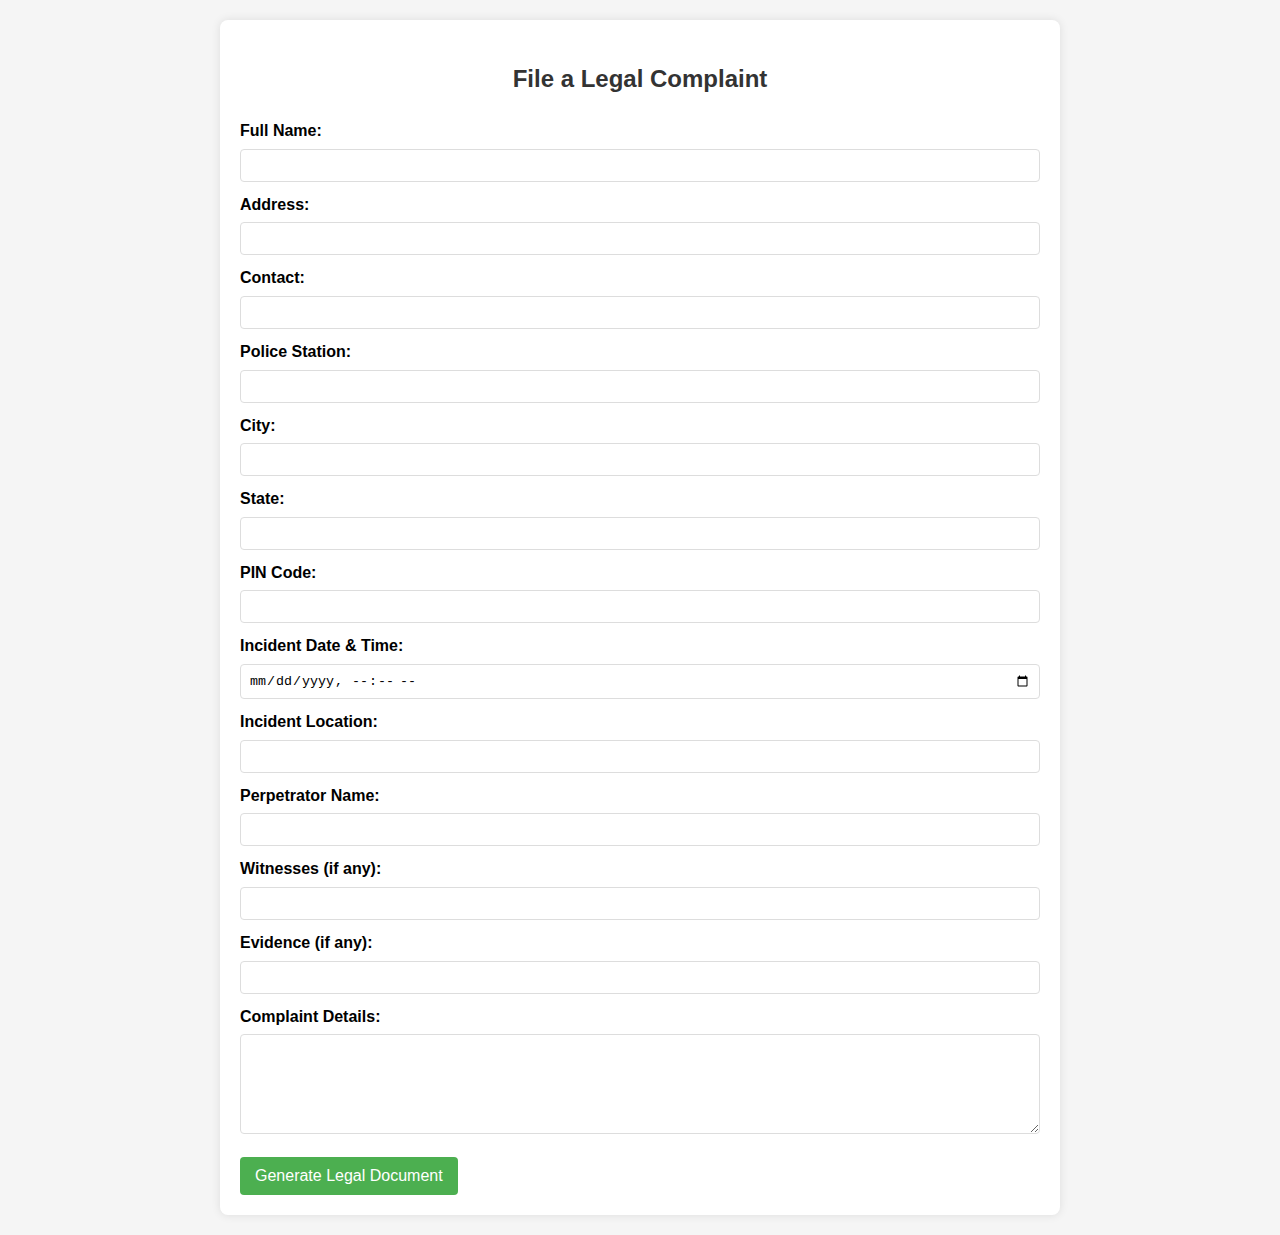
<file: legal_document.html>
<!DOCTYPE html>
<html lang="en">
<head>
    <meta charset="UTF-8">
    <meta name="viewport" content="width=device-width, initial-scale=1.0">
    <title>Legal Complaint Generator</title>
    <style>
        body {
            font-family: Arial, sans-serif;
            line-height: 1.6;
            margin: 0;
            padding: 20px;
            background-color: #f5f5f5;
        }
        .container {
            max-width: 800px;
            margin: 0 auto;
            background: white;
            padding: 20px;
            border-radius: 8px;
            box-shadow: 0 0 10px rgba(0,0,0,0.1);
        }
        h2 {
            color: #333;
            text-align: center;
        }
        label {
            display: block;
            margin-top: 10px;
            font-weight: bold;
        }
        input[type="text"],
        input[type="datetime-local"],
        textarea {
            width: 100%;
            padding: 8px;
            margin-top: 5px;
            border: 1px solid #ddd;
            border-radius: 4px;
            box-sizing: border-box;
        }
        textarea {
            height: 100px;
        }
        button {
            background-color: #4CAF50;
            color: white;
            padding: 10px 15px;
            border: none;
            border-radius: 4px;
            cursor: pointer;
            margin-top: 15px;
            font-size: 16px;
        }
        button:hover {
            background-color: #45a049;
        }
        .response-box {
            margin-top: 20px;
            padding: 15px;
            background-color: #e9f7ef;
            border-radius: 4px;
            border-left: 4px solid #4CAF50;
        }
    </style>
</head>
<body>
    <div class="container">
        <h2>File a Legal Complaint</h2>
        <form id="complaintForm">
            <label for="name">Full Name:</label>
            <input type="text" id="name" name="name" required>

            <label for="address">Address:</label>
            <input type="text" id="address" name="address" required>

            <label for="contact">Contact:</label>
            <input type="text" id="contact" name="contact" required>

            <label for="police_station">Police Station:</label>
            <input type="text" id="police_station" name="police_station" required>

            <label for="city">City:</label>
            <input type="text" id="city" name="city" required>

            <label for="state">State:</label>
            <input type="text" id="state" name="state" required>

            <label for="pin_code">PIN Code:</label>
            <input type="text" id="pin_code" name="pin_code" required>

            <label for="incident_datetime">Incident Date & Time:</label>
            <input type="datetime-local" id="incident_datetime" name="incident_datetime" required>

            <label for="location">Incident Location:</label>
            <input type="text" id="location" name="location" required>

            <label for="perpetrator">Perpetrator Name:</label>
            <input type="text" id="perpetrator" name="perpetrator" required>

            <label for="witnesses">Witnesses (if any):</label>
            <input type="text" id="witnesses" name="witnesses">

            <label for="evidence">Evidence (if any):</label>
            <input type="text" id="evidence" name="evidence">

            <label for="complaint_text">Complaint Details:</label>
            <textarea id="complaint_text" name="complaint_text" rows="4" required></textarea>

            <button type="submit">Generate Legal Document</button>
        </form>
        <div id="responseContainer"></div>
    </div>

    <script>
        document.getElementById('complaintForm').addEventListener('submit', async (e) => {
            e.preventDefault();
            
            const formData = {
                complaint_text: document.querySelector('textarea').value
            };

            try {
                const response = await fetch('/legal/generate', {
                    method: 'POST',
                    headers: {
                        'Content-Type': 'application/json',
                    },
                    body: JSON.stringify(formData)
                });

                if (!response.ok) {
                    throw new Error(`HTTP error! status: ${response.status}`);
                }

                const data = await response.json();
                
                document.getElementById('result').innerHTML = `
                    <h3>IPC Section: ${data.ipc_section}</h3>
                    <p><strong>${data.details.title}</strong></p>
                    <p>Punishment: ${data.details.punishment}</p>
                `;
            } catch (error) {
                console.error('Error:', error);
                document.getElementById('result').innerHTML = `
                    <div style="color: red;">Error: ${error.message}</div>
                `;
            }
        });
    </script>
</body>
</html>
</file>
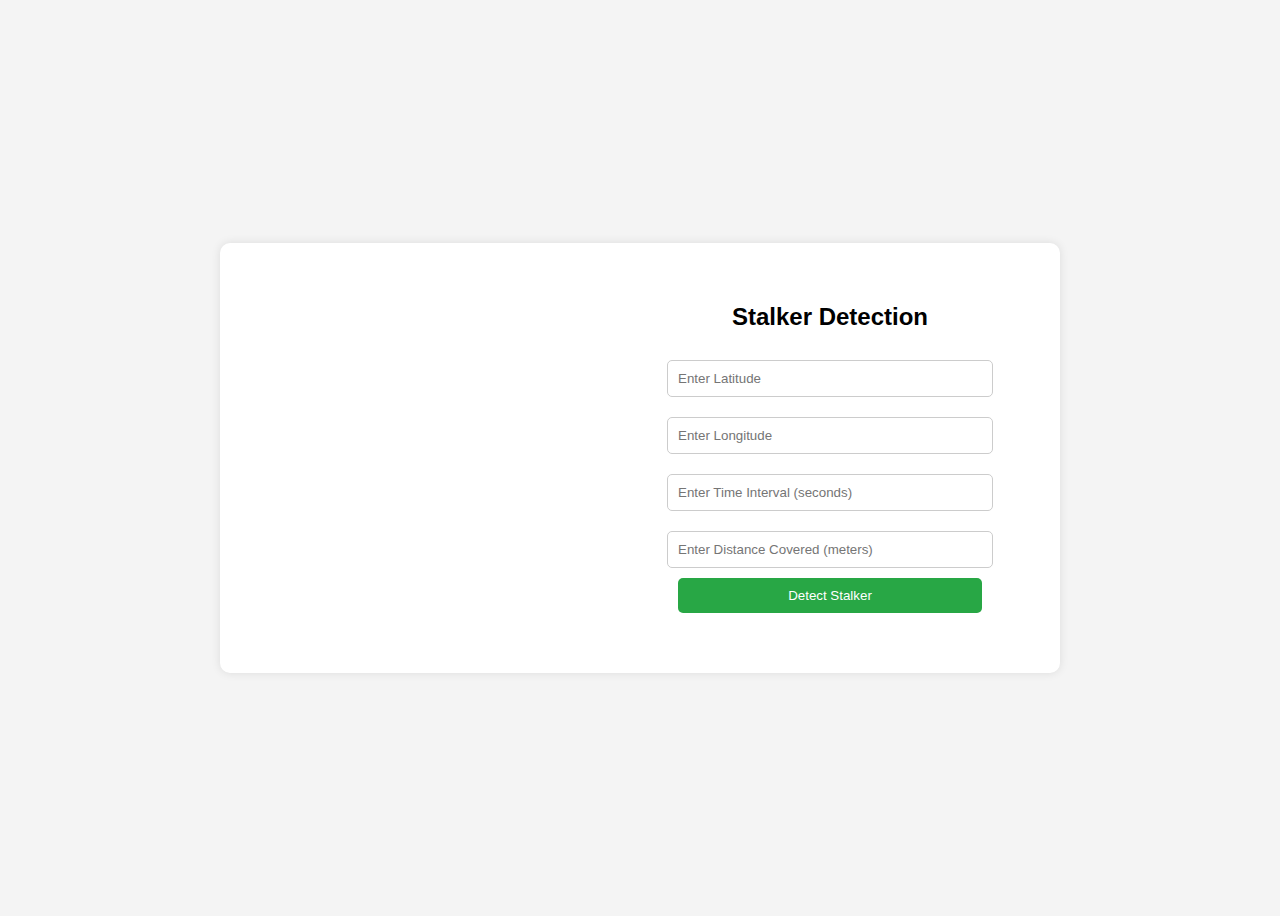
<file: stalker.html>
<!DOCTYPE html>
<html lang="en">
<head>
    <meta charset="UTF-8">
    <meta name="viewport" content="width=device-width, initial-scale=1.0">
    <title>Stalker Detection</title>
    <style>
        body {
            font-family: Arial, sans-serif;
            display: flex;
            align-items: center;
            justify-content: center;
            height: 100vh;
            background-color: #f4f4f4;
        }
        .container {
            display: flex;
            width: 800px;
            background: white;
            padding: 20px;
            box-shadow: 0 0 10px rgba(0, 0, 0, 0.1);
            border-radius: 10px;
        }
        .image-container {
            flex: 1;
            background: url('https://plus.unsplash.com/premium_photo-1716858855755-853e658275b4?w=600&auto=format&fit=crop&q=60&ixlib=rb-4.0.3&ixid=M3wxMjA3fDB8MHxzZWFyY2h8MTd8fHN0YWxrZXJ8ZW58MHx8MHx8fDA%3D') no-repeat center center;
            background-size: cover;
            border-radius: 10px;
        }
        .form-container {
            flex: 1;
            padding: 20px;
            text-align: center;
        }
        input {
            width: 80%;
            padding: 10px;
            margin: 10px 0;
            border: 1px solid #ccc;
            border-radius: 5px;
        }
        button {
            width: 80%;
            padding: 10px;
            background: #28a745;
            color: white;
            border: none;
            border-radius: 5px;
            cursor: pointer;
        }
        button:hover {
            background: #218838;
        }
        #result {
            margin-top: 20px;
            font-size: 18px;
            font-weight: bold;
            color: red;
        }
    </style>
</head>
<body>
    <div class="container">
        <div class="image-container"></div>
        <div class="form-container">
            <h2>Stalker Detection</h2>
            <form id="stalker-form">
                <input type="text" id="latitude" placeholder="Enter Latitude">
                <input type="text" id="longitude" placeholder="Enter Longitude">
                <input type="text" id="time_diff" placeholder="Enter Time Interval (seconds)">
                <input type="text" id="distance_diff" placeholder="Enter Distance Covered (meters)">
                <button type="submit">Detect Stalker</button>
            </form>
            <p id="result"></p>
        </div>
    </div>

    <script src="stalker.js"></script>
</body>
</html>
</file>
